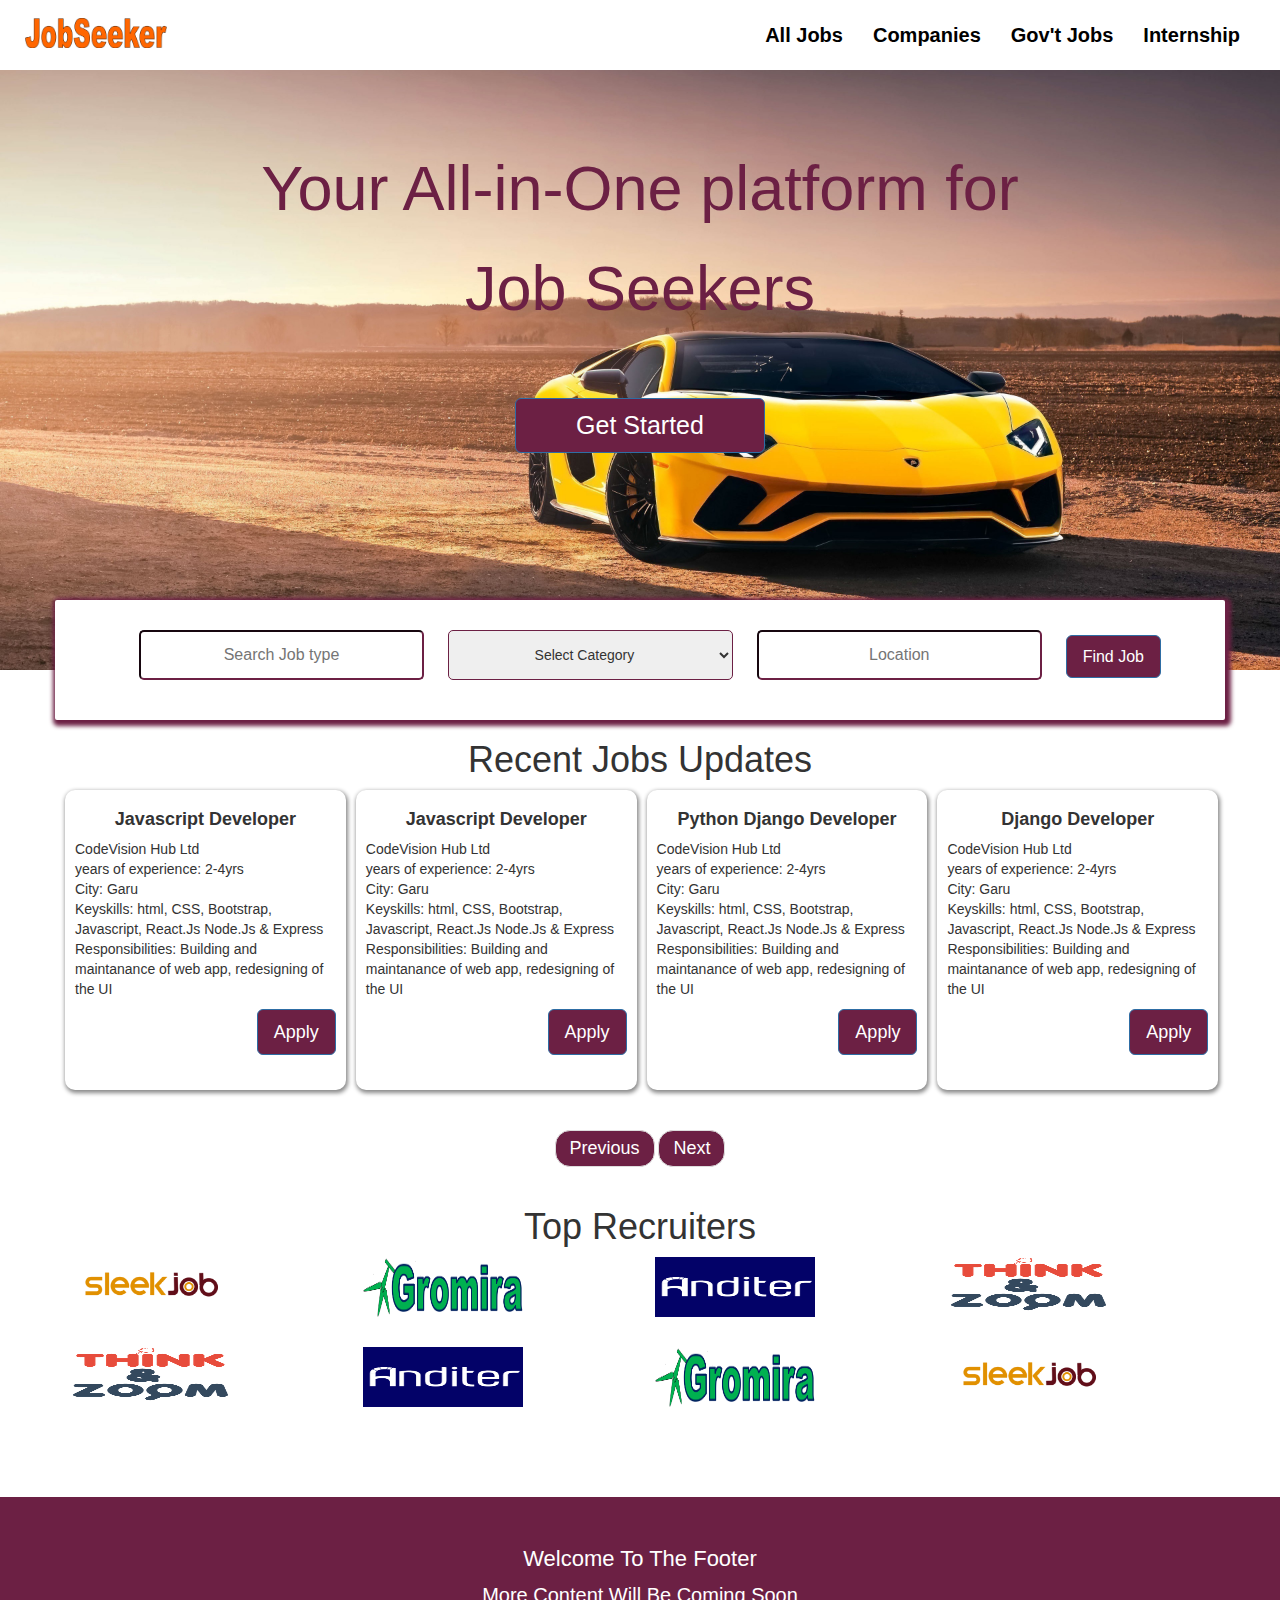
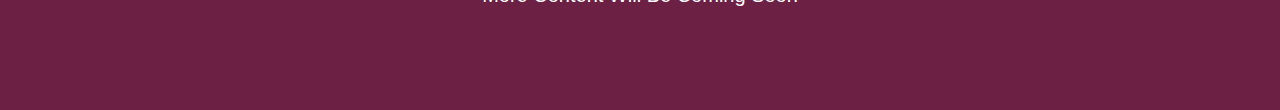
<file: index.html>
<!DOCTYPE html>
<html>
<head>
	<meta charset="utf-8">
	<meta name="viewport" content="width=device-width, initial-scale=1.0">
	<title>JobSeaker</title>
		<link rel="stylesheet" type="text/css" href="css/bootstrap.css">
	<link rel="stylesheet" type="text/css" href="style.css">
</head>
<body>


<nav class="navbar navbar-default navbar-home">
  				<div class="container-fluid">
    		<!-- Brand and toggle get grouped for better mobile display -->
    				<div class="navbar-header">
	    			  <button type="button" class="navbar-toggle collapsed" data-toggle="collapse" data-target="#example-navbar-collapse" aria-expanded="false">
		   		     <span class="sr-only">Toggle navigation</span>
		      		  <span class="icon-bar"></span>
		       		 <span class="icon-bar"></span>
		        	 <span class="icon-bar"></span>
	     			 </button>
      				<a class="navbar-brand" href="index.html">
      					<img src="img/logo.png">
      				</a>
    </div>

    		<!-- Collect the nav links, forms, and other content for toggling -->
    	<div class="collapse navbar-collapse" id="example-navbar-collapse">
            <ul class="nav navbar-nav navbar-right">
         	<li><a href="#">All Jobs</a></li>
         	<li><a href="#">Companies</a></li>
            <li><a href="#">Gov't Jobs</a></li>
            <li><a href="#">Internship</a></li>
        	</ul>
    </div><!-- /.navbar-collapse -->
  </div><!-- /.container-fluid -->
</nav>
<!--
	================================================================
	END OF NAVIGATION
	================================================================
!-->





<!--
	==========================
	SECTION_A
	==========================
!-->
<div class="banner_part">
    <div class="jumbotron section_banner">
        <h1 class="text-center banner_text">Your All-in-One platform for <br> Job Seekers <br></h1>
        <p class="text-center"><a class="btn btn-primary font_size btn-lg" href="form.html" role="button">Get Started</a></p>
    </div>
</div>

<!--
	=====================================================
	END OF SECTION_A
	=====================================================
!-->



<!--
	======================================================
	SECTION_B
	======================================================
!-->

<div class="container form_section">
	<div class="form_feild">
		<input type="text" name="search" placeholder="Search Job type">
		<select class="select_form">
			<option>Select Category</option>
			<option>Technology</option>
			<option>Entertainment</option>
			<option>Teaching</option>
			<option>Content Writer</option>
			<option>Security</option>
			<option>Tourism</option>
			<option>Health</option>
		</select>
		<!--  <input type="text" name="category" placeholder="Category">  -->
		<!-- select>
			<option>Select Category</option>
			<option>Javascript Developer</option>
			<option>Python Developer</option>
			<option>Java Developer</option>
			<option>C++ Developer</option>
		</select> -->
		<input type="text" name="location" placeholder="Location">
	   <a class="btn btn-primary find_job btn-lg" href="#" role="button">Find Job</a>
	</div>
</div>



<!--
	=============================================================
	END OF SECTION_B
	=============================================================
!-->




<!--
	=============================================================
	RECENT UPDATES
	=============================================================
!-->
<div class="container recent_update">
		<h1 class="text-center">Recent Jobs Updates</h1>
	<div class="row">
		<div class="col-md-3 update_column">
			<h4 class="text-center">Javascript Developer</h4>
			<li>CodeVision Hub Ltd</li>
			<li>years of experience: 2-4yrs</li>
			<li>City: Garu</li>
			<li>Keyskills: html, CSS, Bootstrap, Javascript, React.Js Node.Js & Express</li>
			<li>Responsibilities: Building and maintanance of web app, redesigning of the UI</li>
				<div class="apply_btn">
					<p><a class="btn btn-primary apply_job btn-lg" href="#" role="button">Apply</a></p>
				</div>
		</div>

		<div class="col-md-3 update_column">
			<h4 class="text-center">Javascript Developer</h4>
			<li>CodeVision Hub Ltd</li>
			<li>years of experience: 2-4yrs</li>
			<li>City: Garu</li>
			<li>Keyskills: html, CSS, Bootstrap, Javascript, React.Js Node.Js & Express</li>
			<li>Responsibilities: Building and maintanance of web app, redesigning of the UI</li>
				<div class="apply_btn">
					<p><a class="btn btn-primary apply_job btn-lg" href="#" role="button">Apply</a></p>
				</div>
		</div>

		<div class="col-md-3 update_column">
			<h4 class="text-center">Python Django Developer</h4>
			<li>CodeVision Hub Ltd</li>
			<li>years of experience: 2-4yrs</li>
			<li>City: Garu</li>
			<li>Keyskills: html, CSS, Bootstrap, Javascript, React.Js Node.Js & Express</li>
			<li>Responsibilities: Building and maintanance of web app, redesigning of the UI</li>
				<div class="apply_btn">
					<p><a class="btn btn-primary apply_job btn-lg" href="#" role="button">Apply</a></p>
				</div>
		</div>


		<div class="col-md-3 update_column">
			<h4 class="text-center">Django Developer</h4>
			<li>CodeVision Hub Ltd</li>
			<li>years of experience: 2-4yrs</li>
			<li>City: Garu</li>
			<li>Keyskills: html, CSS, Bootstrap, Javascript, React.Js Node.Js & Express</li>
			<li>Responsibilities: Building and maintanance of web app, redesigning of the UI</li>
				<div class="apply_btn">
					<p><a class="btn btn-primary apply_job btn-lg" href="#" role="button">Apply</a></p>
				</div>
		</div>




	</div>

	<nav aria-label="...">
		  <ul class="pager">
		    <li><a href="#">Previous</a></li>
		    <li><a href="#">Next</a></li>
		  </ul>
	</nav>

</div>
</div>




<!--
	=============================================================
	END OF RECENT UPDATES
	=============================================================
!-->

<!--
	=============================================================
	TOP RECRUITERS
	=============================================================
!-->
<div class="container">
	<h1 class="text-center">Top Recruiters</h1>
	<div class="row top_row">
		<div class="col-md-3 col_syle">
			<img src="img/sleekjob.png">
		</div>

		<div class="col-md-3 col_syle">
			<img src="img/logo1.png">
		</div>

		<div class="col-md-3 col_syle">
			<img src="img/anditer.jpeg">
		</div>

		<div class="col-md-3 col_syle">
			<img src="img/think.png">
		</div>
	</div>

	<!--next row !-->
	<div class="row">
		<div class="col-md-3 col_syle">
			<img src="img/think.png">
		</div>

		<div class="col-md-3 col_syle">
			<img src="img/anditer.jpeg">
		</div>

		<div class="col-md-3 col_syle">
			<img src="img/logo1.png">
		</div>

		<div class="col-md-3 col_syle">
			<img src="img/sleekjob.png">
		</div>
	</div>


	
</div>




<!--
	=============================================================
	END OF TOP RECRUITERS
	=============================================================
!-->



<!--
	FOOTER
	
!-->
<footer>
	<h4>Welcome to the footer</h4>
	<p>more content will be coming soon</p>
</footer>



	<script type="text/javascript" src="js/jquery-3.4.1.min.js"></script>
	<script type="text/javascript" src="js/bootstrap.min.js"></script>
</body>
</html>
</file>
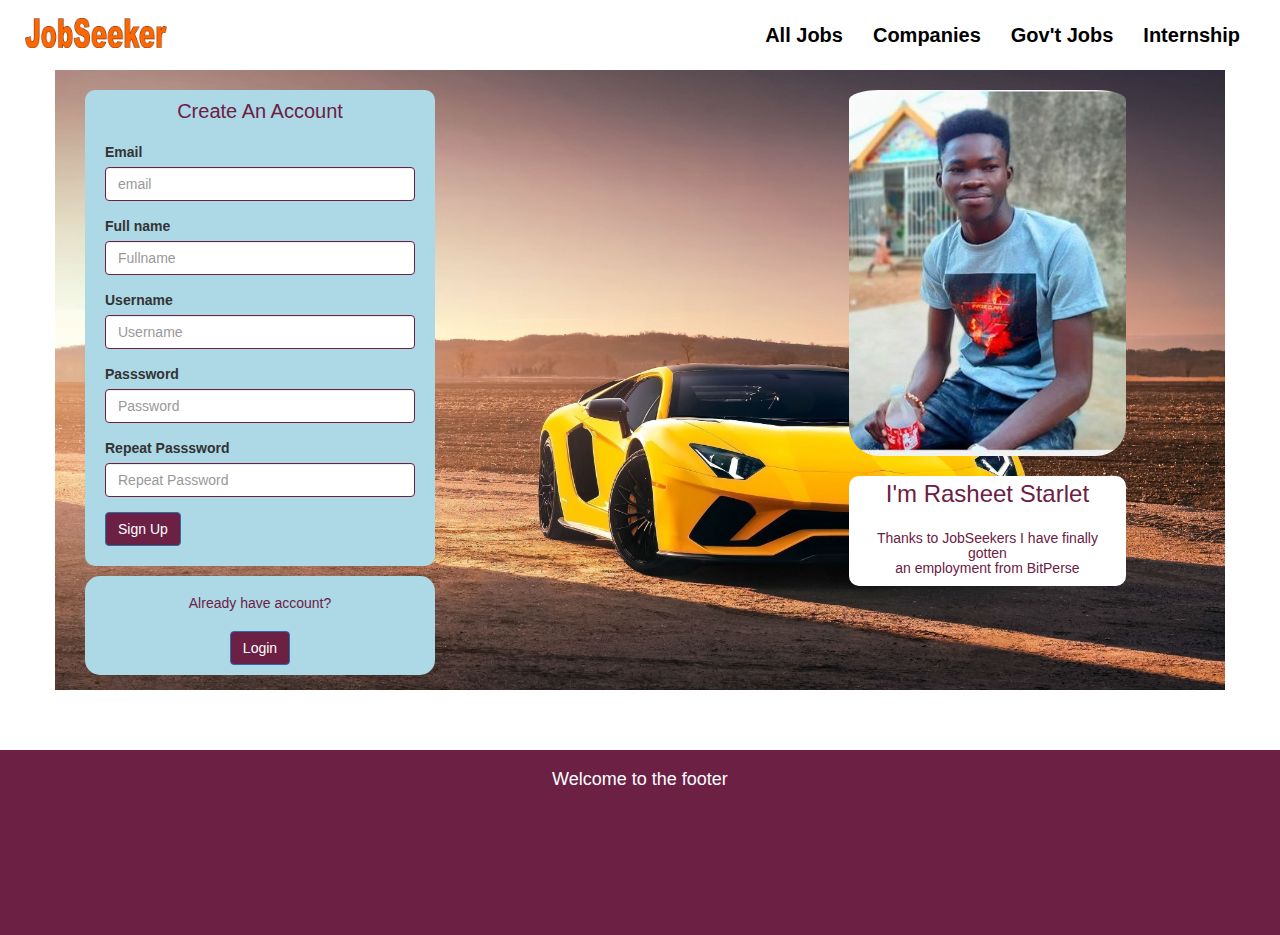
<file: form.html>
<!DOCTYPE html>
<html>
<head>
  <meta charset="utf-8">
  <meta name="viewport" content="width=device-width, initial-scale=1.0">
  <title>JobSeaker</title>
    <link rel="stylesheet" type="text/css" href="css/bootstrap.css">
  <link rel="stylesheet" type="text/css" href="form.css">
</head>
<body>


<nav class="navbar navbar-default navbar-home">
          <div class="container-fluid">
        <!-- Brand and toggle get grouped for better mobile display -->
            <div class="navbar-header">
              <button type="button" class="navbar-toggle collapsed" data-toggle="collapse" data-target="#example-navbar-collapse" aria-expanded="false">
               <span class="sr-only">Toggle navigation</span>
                <span class="icon-bar"></span>
               <span class="icon-bar"></span>
               <span class="icon-bar"></span>
             </button>
              <a class="navbar-brand" href="index.html">
                <img src="img/logo.png">
              </a>
    </div>

        <!-- Collect the nav links, forms, and other content for toggling -->
      <div class="collapse navbar-collapse" id="example-navbar-collapse">
            <ul class="nav navbar-nav navbar-right">
          <li><a href="#">All Jobs</a></li>
          <li><a href="#">Companies</a></li>
            <li><a href="#">Gov't Jobs</a></li>
            <li><a href="#">Internship</a></li>
          </ul>
    </div><!-- /.navbar-collapse -->
  </div><!-- /.container-fluid -->
</nav>
<!--
  ================================================================
  END OF NAVIGATION
  ================================================================
!-->

<div class="container form_section">
    <div class="col-md-4">
       <!-- REGISTRATION FORM -->
    <div class="container_fluid message">
      <div class="message_content">
        <h3 class="text-center" style="color: #1b0a05; margin: 10px; margin-top: 20px; padding: 10px; color: #6c2044; font-size: 20px;">Create An Account</h3>
      <form>
         <div class="form-group">
          <div class="form-group">
              <label for="email">Email</label>
              <input type="text" class="form-control" name="email" placeholder="email">
          </div>
              <label for="fullname">Full name</label>
              <input type="text" class="form-control" name="fullName" placeholder="Fullname">
          </div>
          <div class="form-group">
              <label for="username">Username</label>
              <input type="text" class="form-control" name="username" placeholder="Username">
          </div>

          <div class="form-group">
              <label for="password">Passsword</label>
              <input type="text" class="form-control" name="password" placeholder="Password">
          </div>

          <div class="form-group">
              <label for="password">Repeat Passsword</label>
              <input type="text" class="form-control" name="repeat-password" placeholder="Repeat Password">
          </div>
            <button type="submit" class="btn btn-default btn-primary">Sign Up</button>
    </form>
      </div>
  </div>

<div class="login">
  <p>Already have account?</p>
    <button type="submit" class="btn btn-default btn-primary login_button">Login</button>
</div>

</div>




<!-- END OF REGISTRATION FORM -->
    

    <div class="col-md-8">
        <div class="container_fluid advert_section">
          <img src="img/rstarlet.jpg">
          <div class="advert_text">
              <h3>I'm Rasheet Starlet</h3>
          <p>Thanks to JobSeekers I have finally gotten  <br>an employment from BitPerse</p>
          </div>
    </div>
</div>

</div>




<!-- FOOTER -->

<footer>
  <h4>Welcome to the footer</h4>
  <p>more content will be coming soon</p>
</footer>



  <script type="text/javascript" src="js/jquery-3.4.1.min.js"></script>
  <script type="text/javascript" src="js/bootstrap.min.js"></script>
</body>
</html>
</file>
<file: style.css>
body {
	margin: 0px;
	padding: 0px;
	box-sizing: border-box;

}


/*==============================================
	Navigation
================================================*/
.navbar-brand img {
	height: 3rem;
	position: absolute;
	top: 18px;	
}

.navbar-home {
	background-color: lightblue;
	border-radius: 0px;
	
}

.navbar-default {
    background-color: #fff;
    border: none;
    color: white;
    margin: 0px;
    padding: 10px;   
}

.navbar-default .navbar-nav > li > a {
    color: #000;
    font-weight: bold;
    font-size: 20px;
}

ul li:hover {
		color: #6c2044;
		border-bottom: double #6c2044;
		background-color: lightgrey;
}

/*==============================================
	Navigation
================================================*/



/*==============================================
 Section_A
================================================*/

.section_banner {
	background: url(img/pic2.jpg);
	width: 100%;
	height: 600px;
	background-size: cover;
	text-align: center;
	background-attachment: relative;
	background-position: center center;
	min-height: 100px;
	-webkit-background-size: 100%;
	-moz-background-size: 100%;
	-o-background-size: 100%;
	background-size: 100%;
	-webkit-background-size: cover;
	-moz-background-size: cover;
	-o-background-size: cover;

}



.btn-primary {
	background-color: #6c2044;
	color: #fff;
}

.font_size:hover {
	background-color: #fff;
	color: #6c2044;
	font-weight: bold;
	font-size: 30px;

}


.font_size {	
	font-size: 25px;
	padding: 10px;
	width: 250px;
}

.section_banner h1 {
	line-height: 100px;
	padding-bottom: 50px;
	color: #6c2044;
}






/*=========================================
	Find Job Section
	
============================================*/

.form_section {
	
	height: 120px;
	box-shadow: 2px 2px 4px 4px #6c2044;
	border-radius: 2px;
	background-color: #fff;
	margin-top: -100px;

}
.form_feild {
	text-align: center;
	padding-top: 30px;
}

input[type=text] {
	height: 50px;
	width: 25%;
	border-color: #6c2044;
	border-radius: 5px;
	margin-left: 20px;


}
input[placeholder] {
	color: darkblue;
	text-align: center;
	font-size: 16px;
}

.find_job {
	font-size: 16px;
	margin-left: 0px;
	color: #fff;
	background-color: #6c2044;
	margin-left: 20px;

}

.find_job:hover {
	background-color: #fff;
	color: #6c2044;
	font-size: 20px;
}
.form_section select:hover{
	background-color: #fff;
	color: #6c2044;
	justify-content: center;
}
.form_section select {
	text-align: center;
	height: 50px;
	width: 25%;
	border-color: #6c2044;
	border-radius: 5px;
	margin-left: 20px;
}
/*=========================================
	Find Job Section
	
===========================================*/
.col_syle img {
	width: 160px;
	height: 60px;
	overflow: hidden;
}

.col_syle {
	margin-bottom: 30px;
}



.update_column h4 {
	font-weight: bolder;
}
.update_column{
   /* width: 100%;*/
	height: 300px;
	width: 24%;
	box-shadow: 1px 2px 4px 1px #888888;
	border-radius: 10px;
    padding: 10px;
    margin-left: 10px;
    overflow: hidden;
}

.update_column li{
	list-style: none;

}



.apply_job {
	float: right;
	background-color: #6c2044;
	color: white;
}

.apply_job:hover {
	background-color: #fff;
	color: #6c2044;
}

.pager li a{
	background-color: #6c2044;
	color: white;
	font-size: 18px;
	margin-top: 20px;
}

.pager li a:hover {
	background-color: #fff;
	color: #6c2044;
}
/*==============================================
	End of Content
================================================*/


.form-control {
    display: block;
    width: 100%;
    height: 34px;
    padding: 6px 12px;
    font-size: 14px;
    line-height: 0px;
    color: white;
	background-color: #000000cf;
	border: 1px solid #ccc;
	border-radius: 4px;
}

.message-content {
	width: 60%;
	position: relative;
	margin: auto;
	background-color: #000000cf;
	padding: 0px 20px 20px;
}


/*==============================================
	Footer
================================================*/

footer {
	background-color: #6c2044;
	text-align: center;
	padding: 40px 10px 90px;
	margin-top: 60px;
	color: white;

}

footer h4, p {
	font-size: 20px;
	text-transform: capitalize;

}
footer h4{
	font-size: 22px;
}
@media (max-width: 768px) {
	.update_column{
   /* width: 100%;*/
	height: auto;
	width: 100%;
	box-shadow: 1px 2px 4px 1px #888888;
	border-radius: 10px;
    padding: 10px;
    margin: 0px;
}	


.font_size {	
	font-size: 18px;
	padding: 10px;
	width: 150px;
}

.section_banner h1 {
	line-height: 70px;
	padding-bottom: 50px;


}

.form_section {
	width: 100%;
	height: 120px;
	box-shadow: 2px 2px 4px 4px #888888;
	border-radius: 2px;
	background-color: #fff;
	margin-top: -100px;

}
.form_feild {
	text-align: center;
	padding-top: 30px;
	width: %;
	display: inline-flex;
	overflow: hidden;

}
.form_section select {
	text-align: center;
	height: 50px;
	width: 80%;
	border-color: #6c2044;
	border-radius: 5px;
	margin-left: 20px;
}
input[type=text] {
	height: auto;
	width: 85px;
	border-color: #6c2044;
	border-radius: 5px;
	margin: 0px;


}
input[placeholder] {
	color: darkblue;
	text-align: center;
	font-size: 10px;
}

.find_job {
	font-size: 12px;
	color: #fff;
	background-color: #6c2044;
	margin: 0px;

}

.find_job:hover {
	background-color: #fff;
	color: #6c2044;
	font-size: 20px;
}


/*Top recruiters*/
.col_syle img {
	width: 100px;
	height: 25px;
	margin: 0px;
}

.col_syle {
	margin: 30px auto;
	display: inline-flex;
}



}

/*
MDN docs is where i could find javascript infor
*/
</file>
<file: form.css>
body {
	margin: 0px;
	padding: 0px;
	box-sizing: border-box;

}


/*==============================================
	Navigation
================================================*/
.navbar-brand img {
	height: 3rem;
	position: absolute;
	top: 18px;	
}

.navbar-home {
	background-color: lightblue;
	border-radius: 0px;
	
}

.navbar-default {
    background-color: #fff;
    border: none;
    color: white;
    margin: 0px;
    padding: 10px;   
}

.navbar-default .navbar-nav > li > a {
    color: #000;
    font-weight: bold;
    font-size: 20px;
}

ul li:hover {
		color: #6c2044;
		border-bottom: double #6c2044;
		background-color: lightgrey;
}

/*==============================================
	Navigation
================================================*/

.form-control {
    display: block;
    width: 100%;
    height: 34px;
    padding: 6px 12px;
    font-size: 14px;
    line-height: 0px;
    color: white;
	
	border: 1px solid #6c2044;
	border-radius: 4px;
}

.message_content {
	width: 100%;
	position: relative;
	margin: auto;
	background-color: lightblue;
	padding: 0px 20px 20px;
	border-radius: 10px;

}

.btn-primary {
	background-color: #6c2044;
	color: #fff;
}

.btn-primary:hover{
	background-color: #fff;
	color: #6c2044;
	font-weight: bold;
	font-size: 16px;
}


.form_section{
		background: url('img/pic2.jpg');
		background-size: cover;
		height: 620px;
}

.login{
	width: 100;
	background-color: lightblue;
	padding: 10px;
	margin-top: 10px;
	border-radius: 15px;
	text-align: center;
}

.login p{
	color: #6c2044;
}

.advert_section {
	float: right;
	border-radius: 10px;
}

.advert_section img {
	border-radius: 30px;
	padding-top: 20px;
	width: 80%;

}


.advert_text{
	border-radius: 10px;
	width: 80%;
	background-color: #fff;
	color: #6c2044;

}

select .select_form{
	width: 80%;
	height: 60px;
}

.advert_section  h3, p{
	padding: 10px;
	line-height: 15px;
	color: #6c2044;

	text-align: center;
}



footer {
	background-color: #6c2044;
	text-align: center;
	padding: 10px 10px 90px;
	margin-top: 60px;
	color: white;

}
</file>
